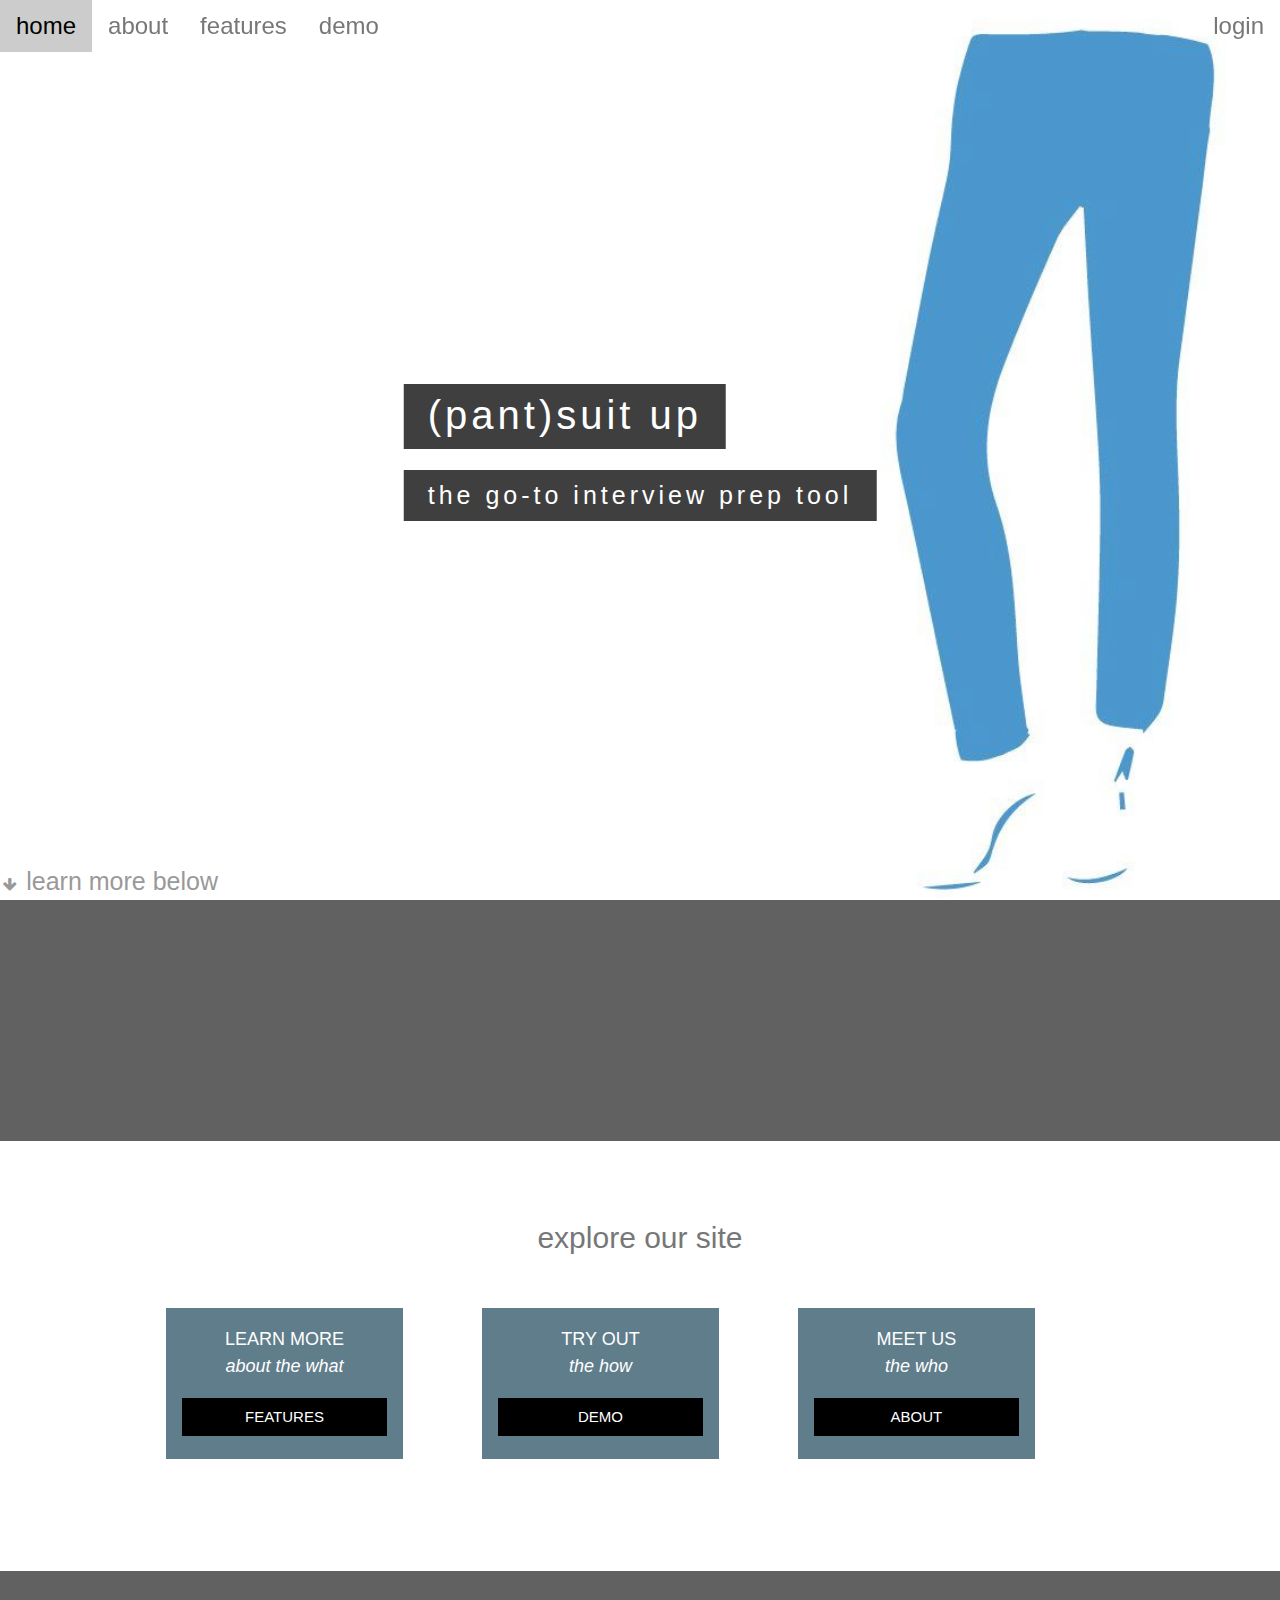
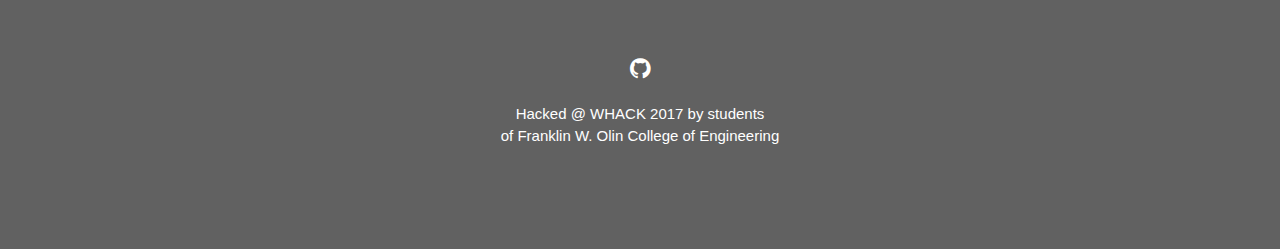
<file: index.html>
<!DOCTYPE html>
<html>
<title>WHACK - 2017</title>
<meta charset="UTF-8">
<meta name="viewport" content="width=device-width, initial-scale=1">
<link rel="stylesheet" href="whack_website/main.css">
<link rel="stylesheet" href="whack_website/w3.css">
<link rel="stylesheet" href="https://fonts.googleapis.com/css?family=Lato">
<link rel="stylesheet" href="https://cdnjs.cloudflare.com/ajax/libs/font-awesome/4.7.0/css/font-awesome.min.css">
<body>

<!-- Navbar (sit on top) -->
<div class="w3-top">
  <div class="w3-bar" id="myNavbar">
    <a class="w3-bar-item w3-button w3-hover-black w3-hide-medium w3-hide-large w3-right" href="javascript:void(0);" onclick="toggleFunction()" title="Toggle Navigation Menu">
      <i class="fa fa-bars"></i>
    </a>
    <a href="#" class="w3-bar-item w3-button">home</a>
    <a href="whack_website/sites/about.html" class="w3-bar-item w3-button w3-hide-small">about</a>
    <a href="whack_website/sites/features.html" class="w3-bar-item w3-button w3-hide-small">features</a>
    <a href="whack_website/sites/demo.html" class="w3-bar-item w3-button w3-hide-small">demo</a>
    <a href="whack_website/sites/login.html" class="w3-bar-item w3-button w3-hide-small w3-right w3-hover-red">
      login
    </a>
  </div>

  <!-- Navbar on small screens -->
  <div id="navDemo" class="w3-bar-block w3-white w3-hide w3-hide-large w3-hide-medium">
    <a href="whack_website/sites/about.html" class="w3-bar-item w3-button" onclick="toggleFunction()">about</a>
    <a href="whack_website/sites/features.html" class="w3-bar-item w3-button" onclick="toggleFunction()">features</a>
    <a href="whack_website/sites/demo.html" class="w3-bar-item w3-button" onclick="toggleFunction()">demo</a>
    <a href="whack_website/sites/login.html" class="w3-bar-item w3-button w3-hide-small w3-right w3-hover-red">
      login
    </a>
  </div>
</div>

<!-- Landing -->
<div class="bgimg-1 w3-display-container w3-opacity-min" id="home">
  <div class="w3-display-middle" style="white-space:nowrap;">
    <span class="w3-center w3-padding-large w3-black w3-xxlarge w3-wide w3-animate-opacity"><span class = "w3-hide-small" style="font-size:40px">(pant)suit up</span></span> </br>
    <span class="w3-center w3-padding-large w3-black w3-xlarge w3-wide w3-animate-opacity"><span class = "w3-hide-small" style="font-size:25px">the go-to interview prep tool</span></span></br>
  </div>
  <div class="w3-display-bottomleft w3-padding-left">
      <i class="w3-center fa fa-arrow-down fa-fw"></i><span class="w3-center w3-centered w3-animate-opacity"><span class = "w3-hide-small" style="font-size: 25px">      learn more below</span></span></br>
  </div>
</div>

<!-- Spacer -->
<div class="w3-row w3-center w3-dark-grey w3-padding-64">
</br></br></br></br></br>
</div>

<!-- Site Map -->
<div class="w3-content w3-container w3-padding-64" id="demo">
  <h3 class="w3-center">explore our site</h3>
    <div class="w3-row w3-padding-32 w3-section w3-padding-left">
      <div class="w3-col m3 w3-container w3-blue-grey">
        <p class="w3-center">LEARN MORE</br><em>about the what</em></p>
        <a href="whack_website/sites/features.html" class="w3-bar w3-black w3-button w3-hide-small w3-hover-dark-grey">
          FEATURES
        </a>
      </br></br>
      </div>
      <div class="w3-col m1 w3-container">
      </div>
      <div class="w3-col m3 w3-container w3-blue-grey">
        <p class="w3-center">TRY OUT</br><em>the how</em></p>
        <a href="whack_website/sites/demo.html" class="w3-bar w3-black w3-button w3-hide-small w3-hover-dark-grey">
          DEMO
        </a>
      </br></br>
      </div>
      <div class="w3-col m1 w3-container">
      </div>
      <div class="w3-col m3 w3-container w3-blue-grey">
        <p class="w3-center">MEET US</br><em>the who</em></p>
        <a href="whack_website/sites/about.html" class="w3-bar w3-black w3-button w3-hide-small w3-hover-dark-grey">
          ABOUT
        </a>
      </br></br>
      </div>
    </div>
  </div>

<!-- Footer -->
<footer class="w3-center w3-dark-grey w3-padding-64">
  <div class="w3-xlarge w3-section">
    <a href="https://github.com/RachelYang02/whack2017"><i class="fa fa-github w3-hover-opacity"></i></a>
  </div>
  <p>Hacked @ WHACK 2017 by students </br> of Franklin W. Olin College of Engineering</p>
</br>
</footer>

<!-- Scripts -->
<script src="whack_website/main.js"></script>

</body>
</html>
</file>
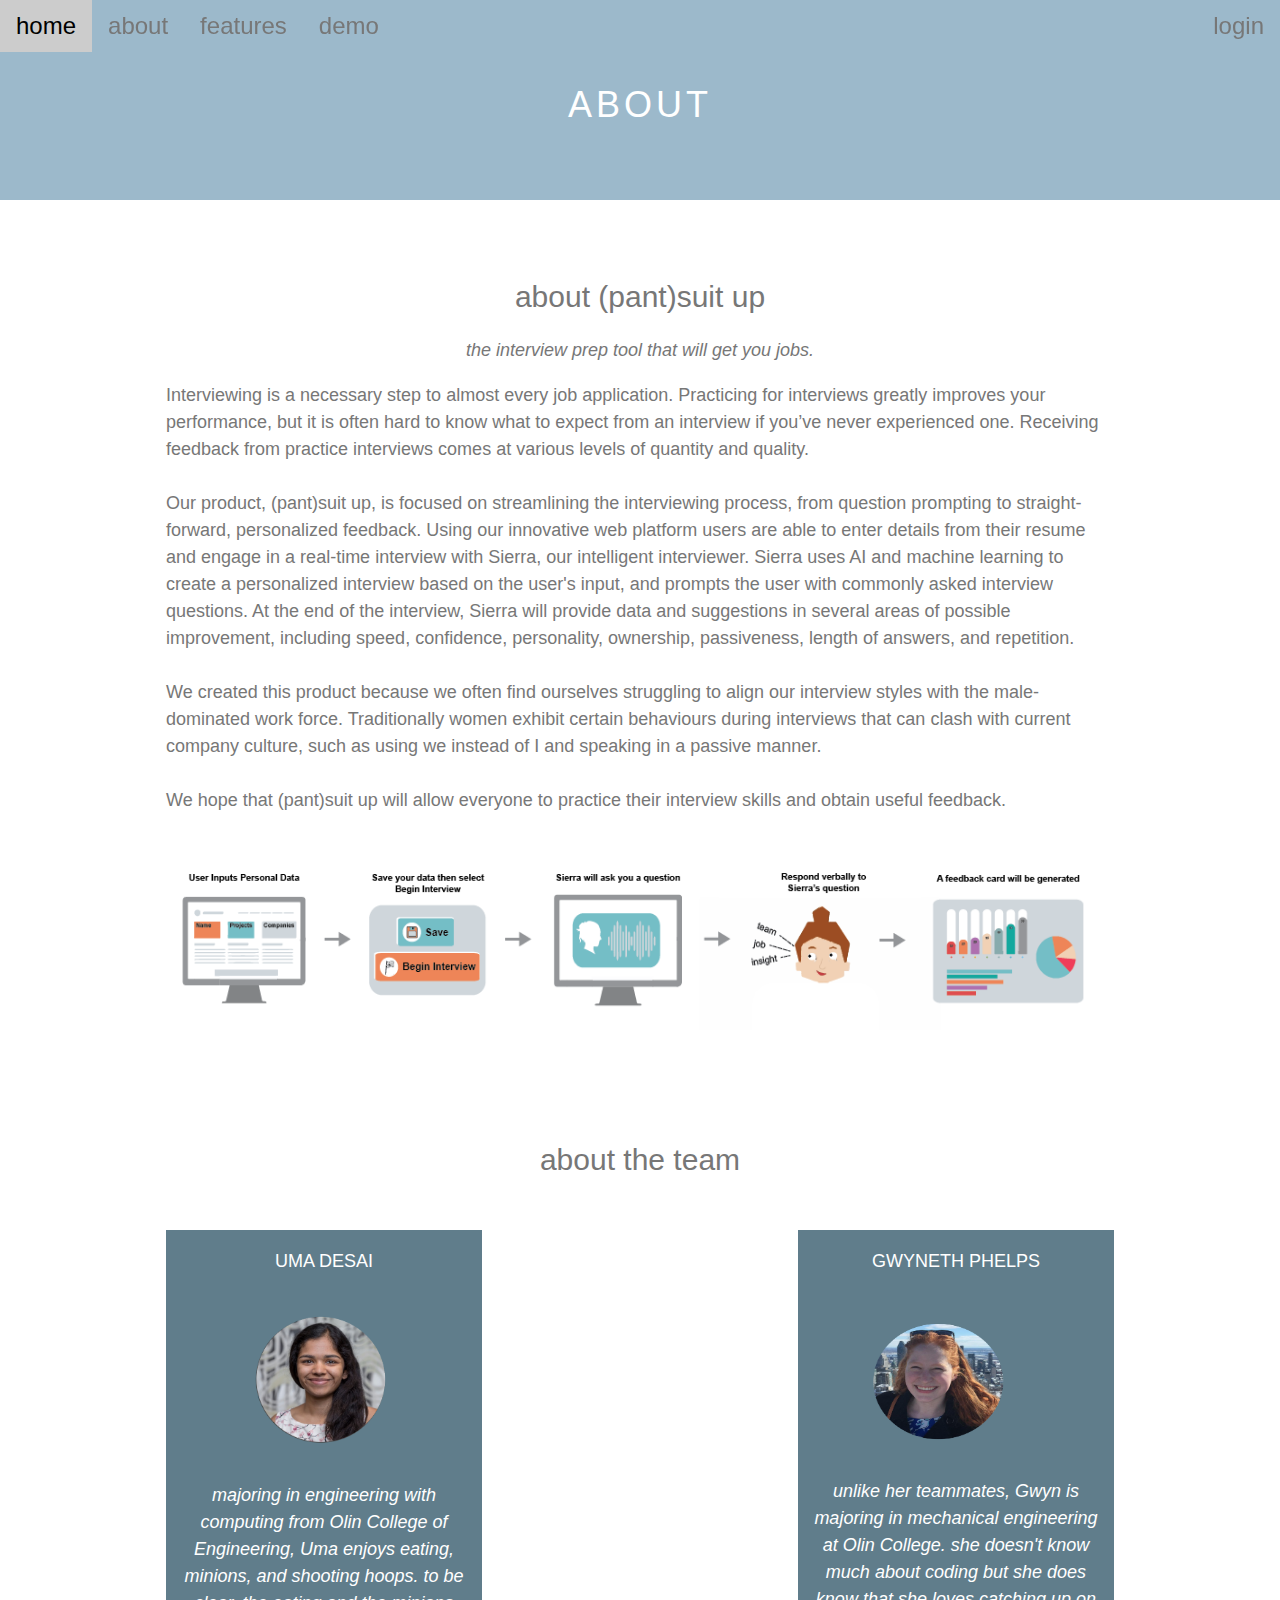
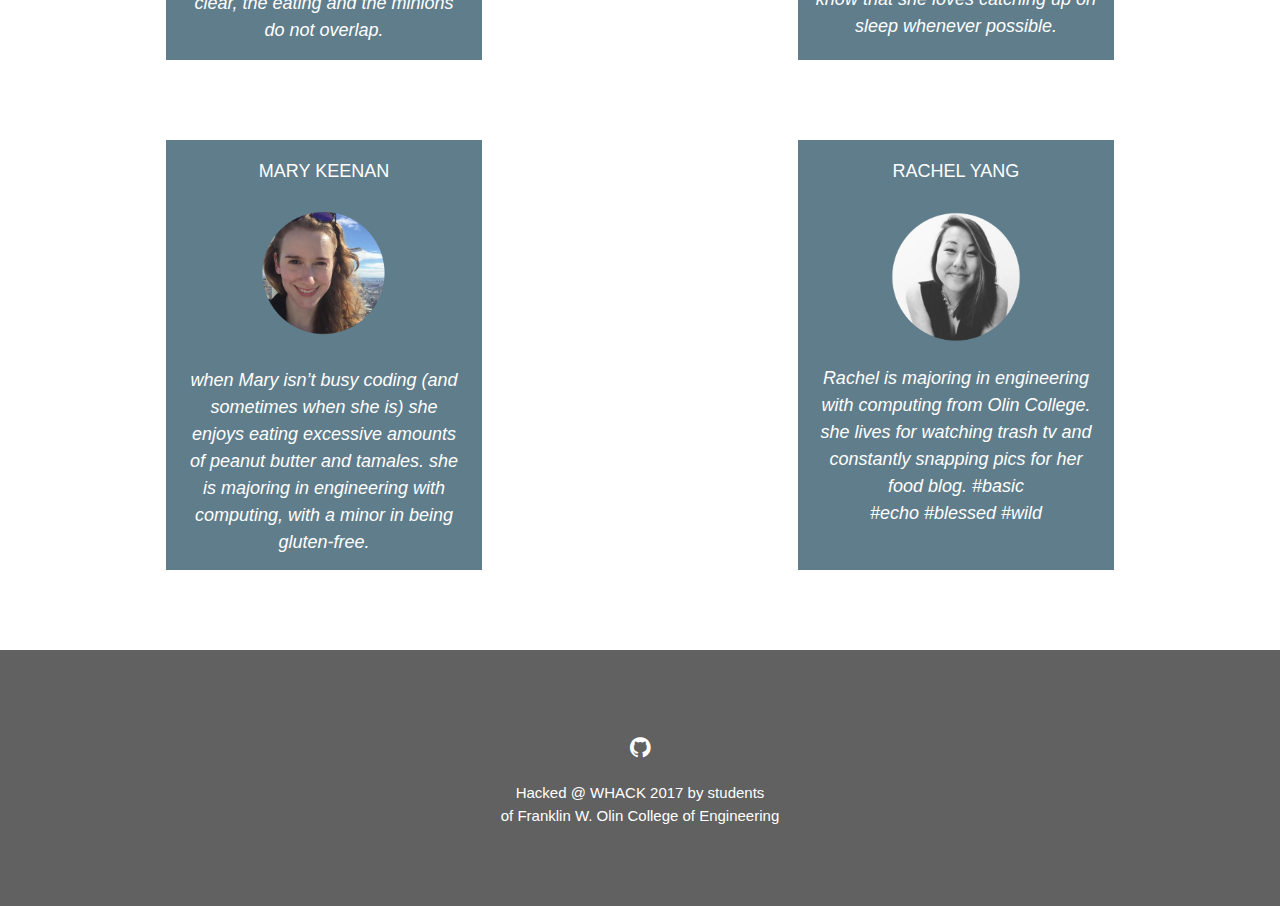
<file: whack_website/sites/about.html>
<!DOCTYPE html>
<html>
<title>WHACK - 2017</title>
<meta charset="UTF-8">
<meta name="viewport" content="width=device-width, initial-scale=1">
<link rel="stylesheet" href="../main.css">
<link rel="stylesheet" href="../w3.css">
<link rel="stylesheet" href="https://fonts.googleapis.com/css?family=Lato">
<link rel="stylesheet" href="https://cdnjs.cloudflare.com/ajax/libs/font-awesome/4.7.0/css/font-awesome.min.css">
<body>

<!-- Navbar (sit on top) -->
<div class="w3-top">
  <div class="w3-bar" id="myNavbar">
    <a class="w3-bar-item w3-button w3-hover-black w3-hide-medium w3-hide-large w3-right" href="javascript:void(0);" onclick="toggleFunction()" title="Toggle Navigation Menu">
      <i class="fa fa-bars"></i>
    </a>
    <a href="../../index.html" class="w3-bar-item w3-button">home</a>
    <a href="#" class="w3-bar-item w3-button w3-hide-small">about</a>
    <a href="features.html" class="w3-bar-item w3-button w3-hide-small">features</a>
    <a href="demo.html" class="w3-bar-item w3-button w3-hide-small">demo</a>
    <a href="login.html" class="w3-bar-item w3-button w3-hide-small w3-right w3-hover-red">
      login
    </a>
  </div>

  <!-- Navbar on small screens -->
  <div id="navDemo" class="w3-bar-block w3-white w3-hide w3-hide-large w3-hide-medium">
    <a href="#" class="w3-bar-item w3-button" onclick="toggleFunction()">about</a>
    <a href="features.html" class="w3-bar-item w3-button" onclick="toggleFunction()">features</a>
    <a href="demo.html" class="w3-bar-item w3-button" onclick="toggleFunction()">demo</a>
    <a href="login.html" class="w3-bar-item w3-button w3-hide-small w3-right w3-hover-red">
      login
    </a>
  </div>
</div>

<!-- Header -->
<div class="bgimg-blue w3-display-container w3-opacity-min">
  <div class="w3-display-middle">
     <span class="w3-xxlarge w3-text-white w3-wide">ABOUT</span>
  </div>
</div>

<!-- About Product-->
<div class="w3-content w3-container w3-padding-64" id="about">
  <h3 class="w3-center">about (pant)suit up</h3>
  <p class="w3-center"><em>the interview prep tool that will get you jobs.</em></p>
  <p>Interviewing is a necessary step to almost every job application. Practicing for interviews greatly improves your performance,
     but it is often hard to know what to expect from an interview if you’ve never experienced one. Receiving feedback from practice
     interviews comes at various levels of quantity and quality.</br></br>

     Our product, (pant)suit up, is focused on streamlining the interviewing process, from question prompting to straight-forward, personalized
     feedback. Using our innovative web platform users are able to enter details from their resume and engage in a real-time interview with
     Sierra, our intelligent interviewer. Sierra uses AI and machine learning to create a personalized interview based on the user's input,
     and prompts the user with commonly asked interview questions. At the end of the interview, Sierra will provide data and suggestions in
     several areas of possible improvement, including speed, confidence, personality,  ownership, passiveness, length of answers, and repetition.</br></br>

     We created this product because we often find ourselves struggling to align our interview styles with the male-dominated work force.
     Traditionally women exhibit certain behaviours during interviews that can clash with current company culture, such as using we instead of
     I and speaking in a passive manner.</br></br>

     We hope that (pant)suit up will allow everyone to practice their interview skills and obtain useful feedback.</p>
   </br>
     <img class="w3-image" src="../images/user.png" style="height:175px;width:1200px">
  </div>

<!-- About the Team -->
<div class="w3-content w3-container w3-padding-32" id="demo">
  <h3 class="w3-center">about the team</h3>
    <div class="w3-row w3-padding-32 w3-section">
      <div class="w3-col m4 w3-container w3-blue-grey" style="height:430px">
          <p class="w3-center">UMA DESAI</br></br>
            <img class="w3-round w3-image" src="../images/uma.png" style="height:150px;width:225px" ></br></br>
            <em>majoring in engineering with computing from Olin College of Engineering, Uma enjoys eating, minions, and shooting hoops. to be clear, the eating and the minions do not overlap.</em></p>
      </br></br></br>
      </div>
      <div class="w3-col m4 w3-container">
      </div>
      <div class="w3-col m4 w3-container w3-blue-grey" style="height:430px">
        <p class="w3-center">GWYNETH PHELPS</br>
            <img class="w3-round w3-image" src="../images/gwyn.png" style="height:200px;width:225px" ></br>
            <em>unlike her teammates, Gwyn is majoring in mechanical engineering at Olin College. she doesn't know much about coding but she does know that she loves catching up on sleep whenever possible. </em></p>
      </br></br>
      </div>
    </div>
    <div class="w3-row w3-padding-32 w3-section">
      <div class="w3-col m4  w3-container w3-blue-grey" style="height:430px">
        <p class="w3-center">MARY KEENAN</br></br>
            <img class="w3-round w3-image" src="../images/mary.png" style="height:125px;width:125px" ></br></br>
            <em>when Mary isn’t busy coding (and sometimes when she is) she enjoys eating excessive amounts of peanut butter and tamales. she is majoring in engineering with computing, with a minor in being </br>gluten-free.</em></p>
      </br>
      </div>
      <div class="w3-col m4 w3-container">
      </div>
      <div class="w3-col m4 w3-container w3-blue-grey" style="height:430px">
          <p class="w3-center">RACHEL  YANG</br></br>
              <img class="w3-round w3-image" src="../images/rachel.png" style="height:150px;width:150px" ></br>
              <em>Rachel is majoring in engineering with computing from Olin College. she lives for watching trash tv and constantly snapping pics for her food blog. #basic </br> #echo #blessed #wild</em></p>
      </br></br>
      </div>
    </div>
  </div>

<!-- Footer -->
<footer class="w3-center w3-dark-grey w3-padding-64">
  <div class="w3-xlarge w3-section">
    <a href="https://github.com/RachelYang02/whack2017"><i class="fa fa-github w3-hover-opacity"></i></a>
  </div>
  <p>Hacked @ WHACK 2017 by students </br> of Franklin W. Olin College of Engineering</p>
</footer>

<!-- Scripts -->
<script src="../main.js"></script>

</body>
</html>
</file>
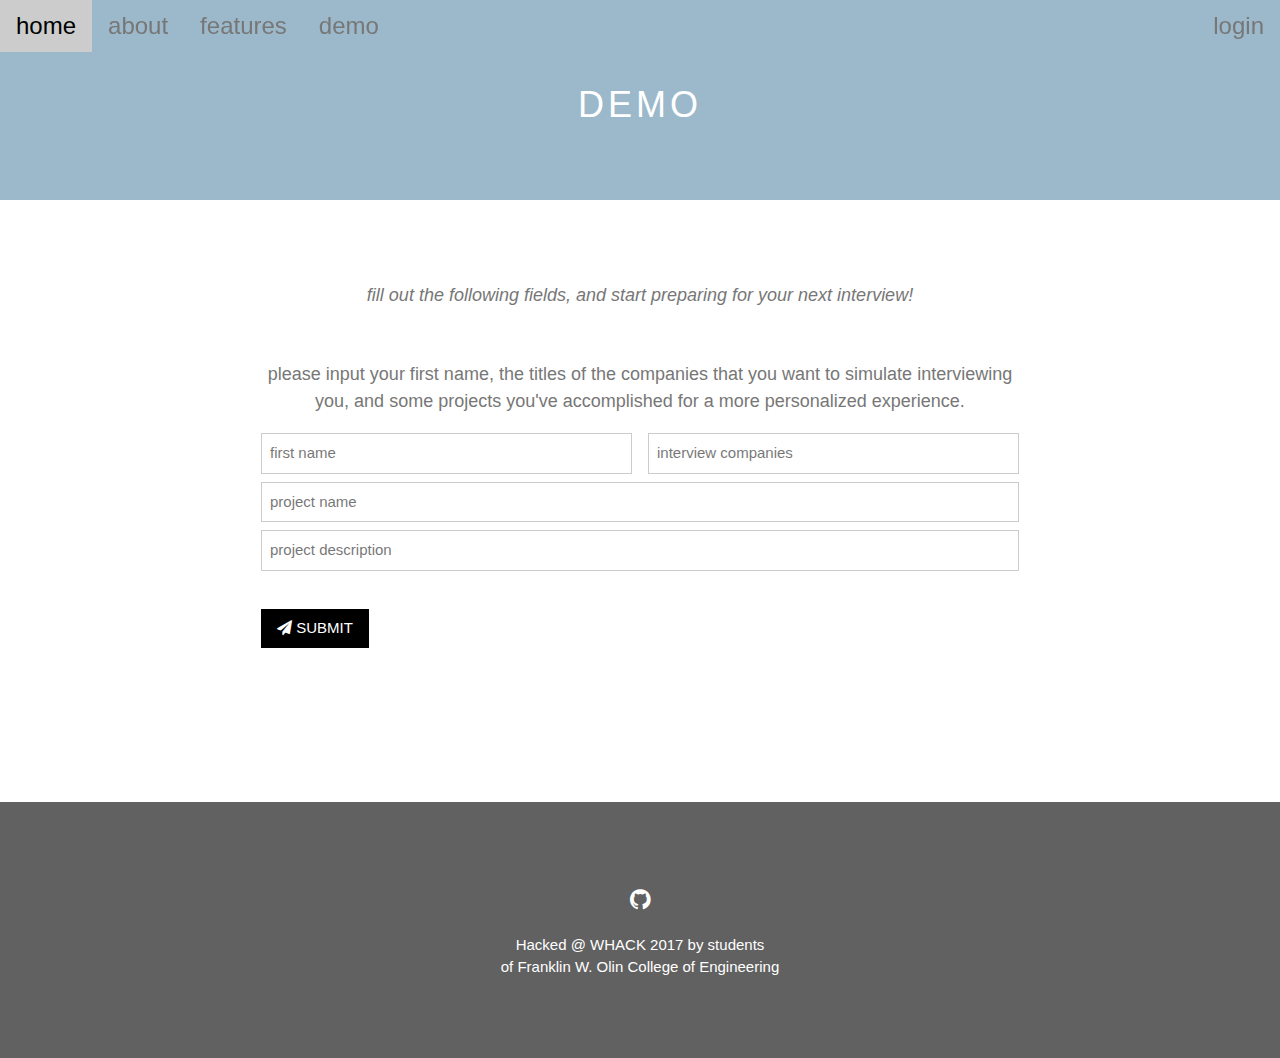
<file: whack_website/sites/demo.html>
<!DOCTYPE html>
<html>
<title>WHACK - 2017</title>
<meta charset="UTF-8">
<meta name="viewport" content="width=device-width, initial-scale=1">
<link rel="stylesheet" href="../main.css">
<link rel="stylesheet" href="../w3.css">
<link rel="stylesheet" href="https://fonts.googleapis.com/css?family=Lato">
<link rel="stylesheet" href="https://cdnjs.cloudflare.com/ajax/libs/font-awesome/4.7.0/css/font-awesome.min.css">
<body>

<!-- Navbar (sit on top) -->
<div class="w3-top">
  <div class="w3-bar" id="myNavbar">
    <a class="w3-bar-item w3-button w3-hover-black w3-hide-medium w3-hide-large w3-right" href="javascript:void(0);" onclick="toggleFunction()" title="Toggle Navigation Menu">
      <i class="fa fa-bars"></i>
    </a>
    <a href="../../index.html" class="w3-bar-item w3-button">home</a>
    <a href="about.html" class="w3-bar-item w3-button w3-hide-small">about</a>
    <a href="features.html" class="w3-bar-item w3-button w3-hide-small">features</a>
    <a href="#" class="w3-bar-item w3-button w3-hide-small">demo</a>
    <a href="login.html" class="w3-bar-item w3-button w3-hide-small w3-right w3-hover-red">
      login
    </a>
  </div>

  <!-- Navbar on small screens -->
  <div id="navDemo" class="w3-bar-block w3-white w3-hide w3-hide-large w3-hide-medium">
    <a href="about.html" class="w3-bar-item w3-button" onclick="toggleFunction()">about</a>
    <a href="features.html" class="w3-bar-item w3-button" onclick="toggleFunction()">features</a>
    <a href="demo.html" class="w3-bar-item w3-button" onclick="toggleFunction()">demo</a>
    <a href="login.html" class="w3-bar-item w3-button w3-hide-small w3-right w3-hover-red">
      login
    </a>
  </div>
</div>

<!-- Header -->
<div class="bgimg-blue w3-display-container w3-opacity-min">
  <div class="w3-display-middle">
     <span class="w3-xxlarge w3-text-white w3-wide">DEMO</span>
  </div>
</div>

<!-- User Input -->
<div class="w3-content w3-container w3-padding-64" id="contact">
  <p class="w3-center"><em>fill out the following fields, and start preparing for your next interview!</em></p>

  <div class="w3-row w3-center w3-padding-8 w3-section">
    <div class="w3-col m1 w3-panel">
    </div>
    <div class="w3-col m10 w3-panel">
      <p>please input your first name, the titles of the companies that you want to simulate interviewing you, and some projects you've accomplished for a more personalized experience.</p>
      <form action="/action_page.php" target="_blank">
        <div class="w3-row-padding" style="margin:0 -16px 8px -16px">
          <div class="w3-half">
            <input class="w3-input w3-border" type="text" placeholder="first name" required name="name">
          </div>
          <div class="w3-half">
            <input class="w3-input w3-border" type="text" placeholder="interview companies" required name="companies">
          </div>
        </div>
        <div class="w3-row-padding" style="margin:0 -8px 8px -8px">
            <input class="w3-input w3-border" type="text" placeholder="project name" required name="project_name">
        </div>
        <input class="w3-input w3-border" type="text" placeholder="project description" required name="project_descrip">
      </br>
        <button class="w3-button w3-black w3-left w3-section" type="submit">
          <i class="fa fa-paper-plane"></i> SUBMIT
        </button>
      </form>
    </br></br></br></br></br>
    </div>
  </div>
</div>

<!-- Footer -->
<footer class="w3-center w3-dark-grey w3-padding-64">
  <div class="w3-xlarge w3-section">
    <a href="https://github.com/RachelYang02/whack2017"><i class="fa fa-github w3-hover-opacity"></i></a>
  </div>
  <p>Hacked @ WHACK 2017 by students </br> of Franklin W. Olin College of Engineering</p>
</footer>

<!-- Scripts -->
<script src="../main.js"></script>


</body>
</html>
</file>
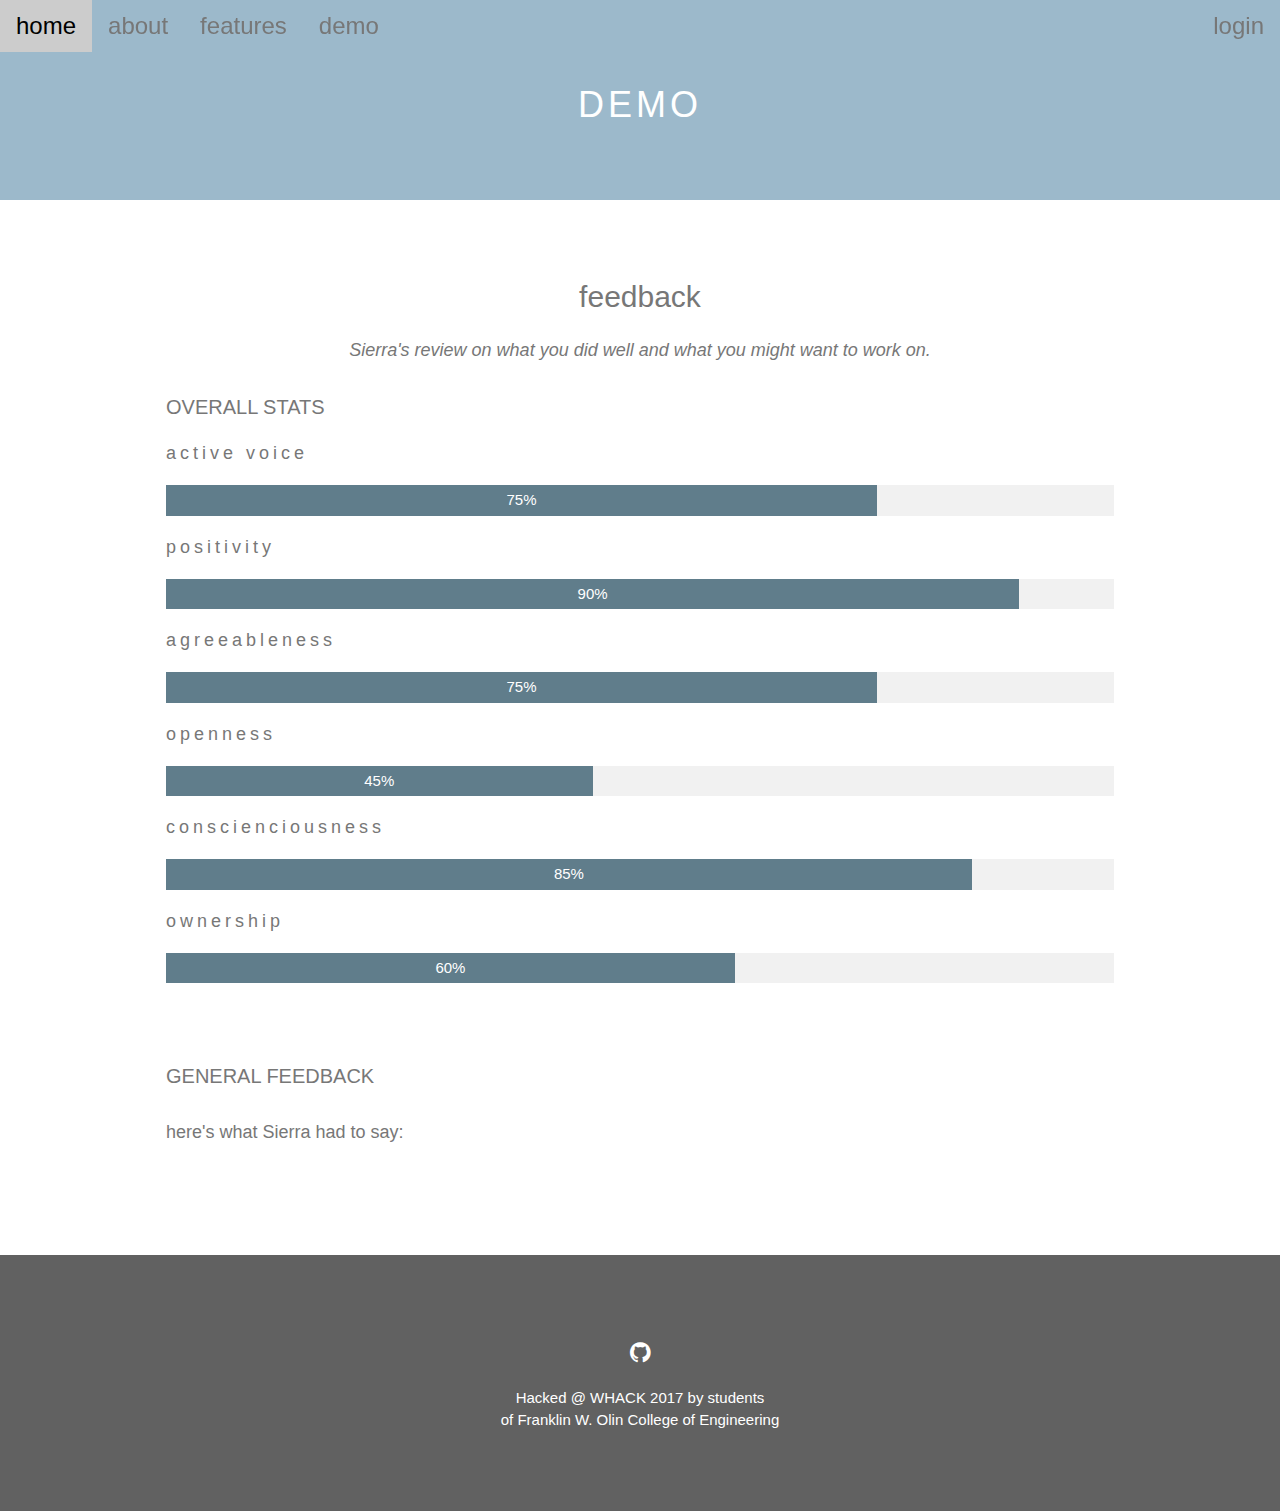
<file: whack_website/sites/feedback.html>
<!DOCTYPE html>
<html>
<title>WHACK - 2017</title>
<meta charset="UTF-8">
<meta name="viewport" content="width=device-width, initial-scale=1">
<link rel="stylesheet" href="../main.css">
<link rel="stylesheet" href="../w3.css">
<link rel="stylesheet" href="https://fonts.googleapis.com/css?family=Lato">
<link rel="stylesheet" href="https://cdnjs.cloudflare.com/ajax/libs/font-awesome/4.7.0/css/font-awesome.min.css">
<body>

<!-- Navbar (sit on top) -->
<div class="w3-top">
  <div class="w3-bar" id="myNavbar">
    <a class="w3-bar-item w3-button w3-hover-black w3-hide-medium w3-hide-large w3-right" href="javascript:void(0);" onclick="toggleFunction()" title="Toggle Navigation Menu">
      <i class="fa fa-bars"></i>
    </a>
    <a href="../../index.html" class="w3-bar-item w3-button">home</a>
    <a href="#" class="w3-bar-item w3-button w3-hide-small">about</a>
    <a href="features.html" class="w3-bar-item w3-button w3-hide-small">features</a>
    <a href="demo.html" class="w3-bar-item w3-button w3-hide-small">demo</a>
    <a href="login.html" class="w3-bar-item w3-button w3-hide-small w3-right w3-hover-red">
      login
    </a>
  </div>

  <!-- Navbar on small screens -->
  <div id="navDemo" class="w3-bar-block w3-white w3-hide w3-hide-large w3-hide-medium">
    <a href="#" class="w3-bar-item w3-button" onclick="toggleFunction()">about</a>
    <a href="features.html" class="w3-bar-item w3-button" onclick="toggleFunction()">features</a>
    <a href="demo.html" class="w3-bar-item w3-button" onclick="toggleFunction()">demo</a>
    <a href="login.html" class="w3-bar-item w3-button w3-hide-small w3-right w3-hover-red">
      login
    </a>
  </div>
</div>

<!-- Header -->
<div class="bgimg-blue w3-display-container w3-opacity-min">
  <div class="w3-display-middle">
     <span class="w3-xxlarge w3-text-white w3-wide">DEMO</span>
  </div>
</div>

<!-- About Product-->
<div class="w3-content w3-container w3-padding-64" id="about">
  <h3 class="w3-center">feedback</h3>
  <p class="w3-center"><em>Sierra's review on what you did well and what you might want to work on.</em></p>
  <div class="w3-row">

    <h4>OVERALL STATS</h4>
    <p class="w3-wide">active voice</p>
    <div class="w3-light-grey">
      <div class="w3-container w3-padding-small w3-blue-grey w3-center" style="width:75%">75%</div>
    </div>
    <p class="w3-wide">positivity</p>
    <div class="w3-light-grey">
      <div class="w3-container w3-padding-small w3-blue-grey w3-center" style="width:90%">90%</div>
    </div>
    <p class="w3-wide">agreeableness</p>
    <div class="w3-light-grey">
      <div class="w3-container w3-padding-small w3-blue-grey w3-center" style="width:75%">75%</div>
    </div>
    <p class="w3-wide">openness</p>
    <div class="w3-light-grey">
      <div class="w3-container w3-padding-small w3-blue-grey w3-center" style="width:45%">45%</div>
    </div>
    <p class="w3-wide">conscienciousness</p>
    <div class="w3-light-grey">
      <div class="w3-container w3-padding-small w3-blue-grey w3-center" style="width:85%">85%</div>
    </div>
    <p class="w3-wide">ownership</p>
    <div class="w3-light-grey">
      <div class="w3-container w3-padding-small w3-blue-grey w3-center" style="width:60%">60%</div>
    </div>
  </br></br></br>
  <h4>GENERAL FEEDBACK</h4>
  <p class="w3-left"> here's what Sierra had to say: </br></br></p>
  </div>
</div>

<!-- Footer -->
<footer class="w3-center w3-dark-grey w3-padding-64">
  <div class="w3-xlarge w3-section">
    <a href="https://github.com/RachelYang02/whack2017"><i class="fa fa-github w3-hover-opacity"></i></a>
  </div>
  <p>Hacked @ WHACK 2017 by students </br> of Franklin W. Olin College of Engineering</p>
</footer>

<!-- Scripts -->
<script src="../main.js"></script>

</body>
</html>
</file>
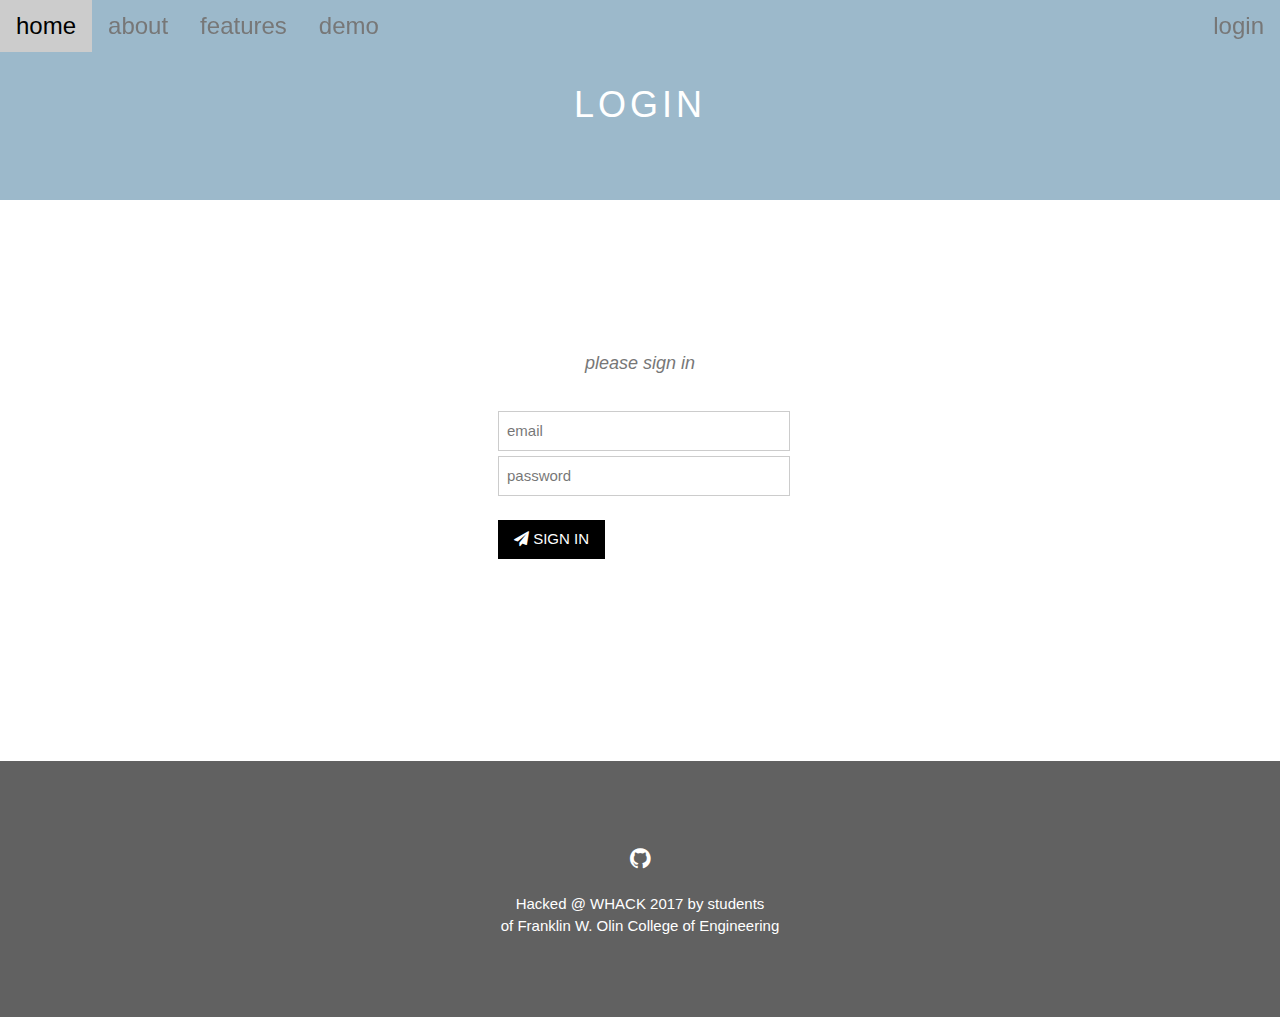
<file: whack_website/sites/login.html>
<!DOCTYPE html>
<html>
<title>WHACK - 2017</title>
<meta charset="UTF-8">
<meta name="viewport" content="width=device-width, initial-scale=1">
<link rel="stylesheet" href="../main.css">
<link rel="stylesheet" href="../w3.css">
<link rel="stylesheet" href="https://fonts.googleapis.com/css?family=Lato">
<link rel="stylesheet" href="https://cdnjs.cloudflare.com/ajax/libs/font-awesome/4.7.0/css/font-awesome.min.css">
<body>

<!-- Navbar (sit on top) -->
<div class="w3-top">
  <div class="w3-bar" id="myNavbar">
    <a class="w3-bar-item w3-button w3-hover-black w3-hide-medium w3-hide-large w3-right" href="javascript:void(0);" onclick="toggleFunction()" title="Toggle Navigation Menu">
      <i class="fa fa-bars"></i>
    </a>
    <a href="../../index.html" class="w3-bar-item w3-button">home</a>
    <a href="about.html" class="w3-bar-item w3-button w3-hide-small">about</a>
    <a href="features.html" class="w3-bar-item w3-button w3-hide-small">features</a>
    <a href="demo.html" class="w3-bar-item w3-button w3-hide-small">demo</a>
    <a href="#" class="w3-bar-item w3-button w3-hide-small w3-right w3-hover-red">
      login
    </a>
  </div>

  <!-- Navbar on small screens -->
  <div id="navDemo" class="w3-bar-block w3-white w3-hide w3-hide-large w3-hide-medium">
    <a href="about.html" class="w3-bar-item w3-button" onclick="toggleFunction()">about</a>
    <a href="features.html" class="w3-bar-item w3-button" onclick="toggleFunction()">features</a>
    <a href="demo.html" class="w3-bar-item w3-button" onclick="toggleFunction()">demo</a>
    <a href="#" class="w3-bar-item w3-button w3-hide-small w3-right w3-hover-red">
      login
    </a>
  </div>
</div>

<!-- Header -->
<div class="bgimg-blue w3-display-container w3-opacity-min">
  <div class="w3-display-middle">
     <span class="w3-xxlarge w3-text-white w3-wide">LOGIN</span>
  </div>
</div>
</br></br></br>

<!-- Login -->
<div class="w3-content w3-container w3-padding-64" id="contact">
  <p class="w3-center"><em>please sign in</em></p>
  <div class="w3-row w3-padding-8 w3-section">
    <div class="w3-col m4 w3-panel">
    </div>
    <div class="w3-col m8 w3-panel">
      <form action="login_confirm.html">
        <div class="w3-row-padding" style="margin:0 -16px 8px -16px">
          <div class="w3-half">
            <input class="w3-input w3-border" type="text" placeholder="email" required name="Password">
          </div>
        </br></br>
          <div class="w3-half">
            <input class="w3-input w3-border" type="text" placeholder="password" required name="password">
          </div>
        </div>
        <button class="w3-button w3-black w3-section w3-center" type="submit">
          <i class="fa fa-paper-plane"></i> SIGN IN
        </button>
      </form>
    </div>
  </div>
</div>
</br></br></br></br>

<!-- Footer -->
<footer class="w3-center w3-dark-grey w3-padding-64">
  <div class="w3-xlarge w3-section">
    <a href="https://github.com/RachelYang02/whack2017"><i class="fa fa-github w3-hover-opacity"></i></a>
  </div>
  <p>Hacked @ WHACK 2017 by students </br> of Franklin W. Olin College of Engineering</p>
</footer>

<!-- Scripts -->
<script src="../main.js"></script>

</body>
</html>
</file>
<file: whack_website/main.css>
body,h1,h2,h3,h4,h5,h6 {font-family: "Lato", sans-serif;}

body, html {
    height: 100%;
    color: #777;
    line-height: 1.8;
}

/* Create a Parallax Effect */
.bgimg-1 {
    background-attachment: fixed;
    background-position: center;
    background-repeat: no-repeat;
    background-size: cover;
}

/* First image (Logo. Full height) */
.bgimg-1 {
    background-image: url('../whack_website/images/bg.jpg');
    min-height: 100%;
}

/* Blue Page Header */
.bgimg-blue {
    background-color: #7BA2BA;
    min-height: 200px;
}


.w3-display-container .w3-display-middle {
  font-size: 50px;
}

.w3-content p {
  font-size: 18px;
}
.w3-top a {
  font-size: 24px;
}

.w3-wide {letter-spacing: 10px;}
.w3-hover-opacity {cursor: pointer;}

/* Turn off parallax scrolling for tablets and phones */
@media only screen and (max-device-width: 1024px) {
    .bgimg-1, .bgimg-2, .bgimg-3 {
        background-attachment: scroll;
    }
}
</file>
